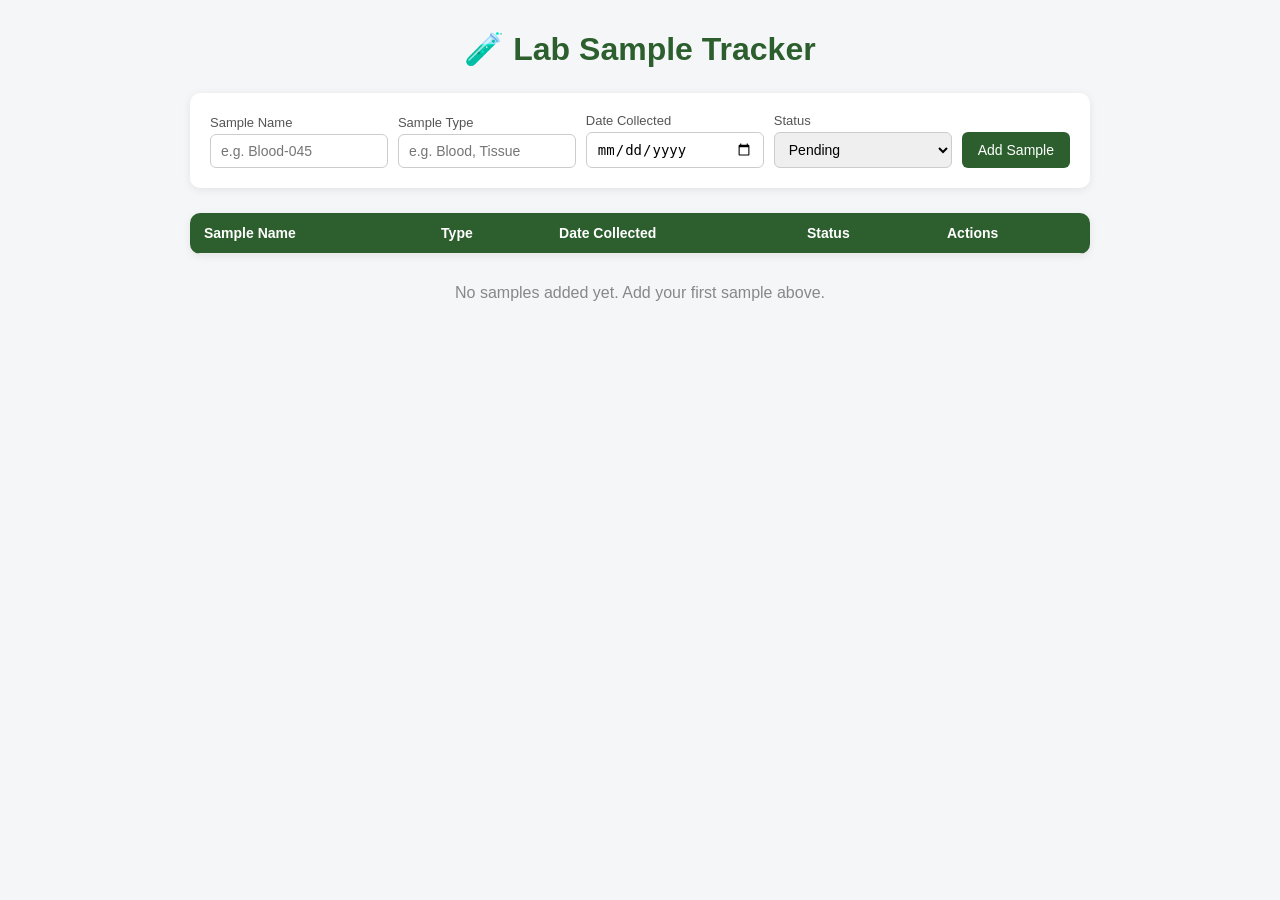
<file: index.html>
<!DOCTYPE html>
<html lang="en">
<head>
    <meta charset="UTF-8">
    <meta name="viewport" content="width=device-width, initial-scale=1.0">
    <title>Lab Sample Tracker</title>
    <link rel="stylesheet" href="project.css">
</head>
<body>
    <div class="container">
  <h1>🧪 Lab Sample Tracker</h1>

  <div class="form-card">
    <div class="form-row">
      <div>
        <label for="sampleName">Sample Name</label>
        <input type="text" id="sampleName" placeholder="e.g. Blood-045">
      </div>
      <div>
        <label for="sampleType">Sample Type</label>
        <input type="text" id="sampleType" placeholder="e.g. Blood, Tissue">
      </div>
      <div>
        <label for="collectedDate">Date Collected</label>
        <input type="date" id="collectedDate">
      </div>
      <div>
        <label for="statusSelect">Status</label>
        <select id="statusSelect">
          <option value="pending">Pending</option>
          <option value="tested">Tested</option>
          <option value="completed">Completed</option>
        </select>
      </div>
      <div>
        <button onclick="addSample()">Add Sample</button>
      </div>
    </div>
    <div class="error-msg" id="errorMsg">⚠ Please fill in Sample Name, Type, and Date.</div>
  </div>

  <table>
    <thead>
      <tr>
        <th>Sample Name</th>
        <th>Type</th>
        <th>Date Collected</th>
        <th>Status</th>
        <th>Actions</th>
      </tr>
      </thead>
    <tbody id="sampleTableBody"></tbody>
  </table>
  <div class="empty-state" id="emptyState">No samples added yet. Add your first sample above.</div>
</div>

<script src="project.js"></script>

    
</body>
</html>
</file>
<file: project.css>
* { box-sizing: border-box; margin: 0; padding: 0; }
body {
  font-family: 'Segoe UI', Arial, sans-serif;
  background: #f4f6f8;
  color: #222;
  padding: 30px 20px;
}
.container { max-width: 900px; margin: 0 auto; }
h1 { text-align: center; color: #2c5f2d; margin-bottom: 25px; }

.form-card {
  background: white;
  padding: 20px;
  border-radius: 10px;
  box-shadow: 0 2px 8px rgba(0,0,0,0.08);
  margin-bottom: 25px;
}
.form-row {
  display: grid;
  grid-template-columns: 1fr 1fr 1fr 1fr auto;
  gap: 10px;
  align-items: end;
}
@media (max-width: 700px) {
  .form-row { grid-template-columns: 1fr; }
}
label { display: block; font-size: 13px; color: #555; margin-bottom: 4px; }
input, select {
  width: 100%;
  padding: 8px 10px;
  border: 1px solid #ccc;
  border-radius: 6px;
  font-size: 14px;
}
button {
  background: #2c5f2d;
  color: white;
  border: none;
  padding: 10px 16px;
  border-radius: 6px;
  cursor: pointer;
  font-size: 14px;
}
button:hover { background: #234a24; }

.error-msg {
  color: #c0392b;
  font-size: 13px;
  margin-top: 8px;
  display: none;
}

table {
  width: 100%;
  border-collapse: collapse;
  background: white;
  border-radius: 10px;
  overflow: hidden;
  box-shadow: 0 2px 8px rgba(0,0,0,0.08);
}
th, td {
  text-align: left;
  padding: 12px 14px;
  border-bottom: 1px solid #eee;
  font-size: 14px;
}
th { background: #2c5f2d; color: white; }
tr:nth-child(even) { background: #fafafa; }

.badge {
  padding: 3px 10px;
  border-radius: 12px;
  font-size: 12px;
  font-weight: 600;
  color: white;
}
.badge.pending { background: #e0a800; }
.badge.tested { background: #3498db; }
.badge.completed { background: #27ae60; }

.actions button {
  background: #c0392b;
  padding: 5px 10px;
  font-size: 12px;
  margin-right: 5px;
}
.actions button.edit-btn { background: #2980b9; }

.empty-state {
  text-align: center;
  padding: 30px;
  color: #888;
}
</file>
<file: MyProject/project.css>
* { box-sizing: border-box; margin: 0; padding: 0; }
body {
  font-family: 'Segoe UI', Arial, sans-serif;
  background: #f4f6f8;
  color: #222;
  padding: 30px 20px;
}
.container { max-width: 900px; margin: 0 auto; }
h1 { text-align: center; color: #2c5f2d; margin-bottom: 25px; }

.form-card {
  background: white;
  padding: 20px;
  border-radius: 10px;
  box-shadow: 0 2px 8px rgba(0,0,0,0.08);
  margin-bottom: 25px;
}
.form-row {
  display: grid;
  grid-template-columns: 1fr 1fr 1fr 1fr auto;
  gap: 10px;
  align-items: end;
}
@media (max-width: 700px) {
  .form-row { grid-template-columns: 1fr; }
}
label { display: block; font-size: 13px; color: #555; margin-bottom: 4px; }
input, select {
  width: 100%;
  padding: 8px 10px;
  border: 1px solid #ccc;
  border-radius: 6px;
  font-size: 14px;
}
button {
  background: #2c5f2d;
  color: white;
  border: none;
  padding: 10px 16px;
  border-radius: 6px;
  cursor: pointer;
  font-size: 14px;
}
button:hover { background: #234a24; }

.error-msg {
  color: #c0392b;
  font-size: 13px;
  margin-top: 8px;
  display: none;
}

table {
  width: 100%;
  border-collapse: collapse;
  background: white;
  border-radius: 10px;
  overflow: hidden;
  box-shadow: 0 2px 8px rgba(0,0,0,0.08);
}
th, td {
  text-align: left;
  padding: 12px 14px;
  border-bottom: 1px solid #eee;
  font-size: 14px;
}
th { background: #2c5f2d; color: white; }
tr:nth-child(even) { background: #fafafa; }

.badge {
  padding: 3px 10px;
  border-radius: 12px;
  font-size: 12px;
  font-weight: 600;
  color: white;
}
.badge.pending { background: #e0a800; }
.badge.tested { background: #3498db; }
.badge.completed { background: #27ae60; }

.actions button {
  background: #c0392b;
  padding: 5px 10px;
  font-size: 12px;
  margin-right: 5px;
}
.actions button.edit-btn { background: #2980b9; }

.empty-state {
  text-align: center;
  padding: 30px;
  color: #888;
}
</file>
